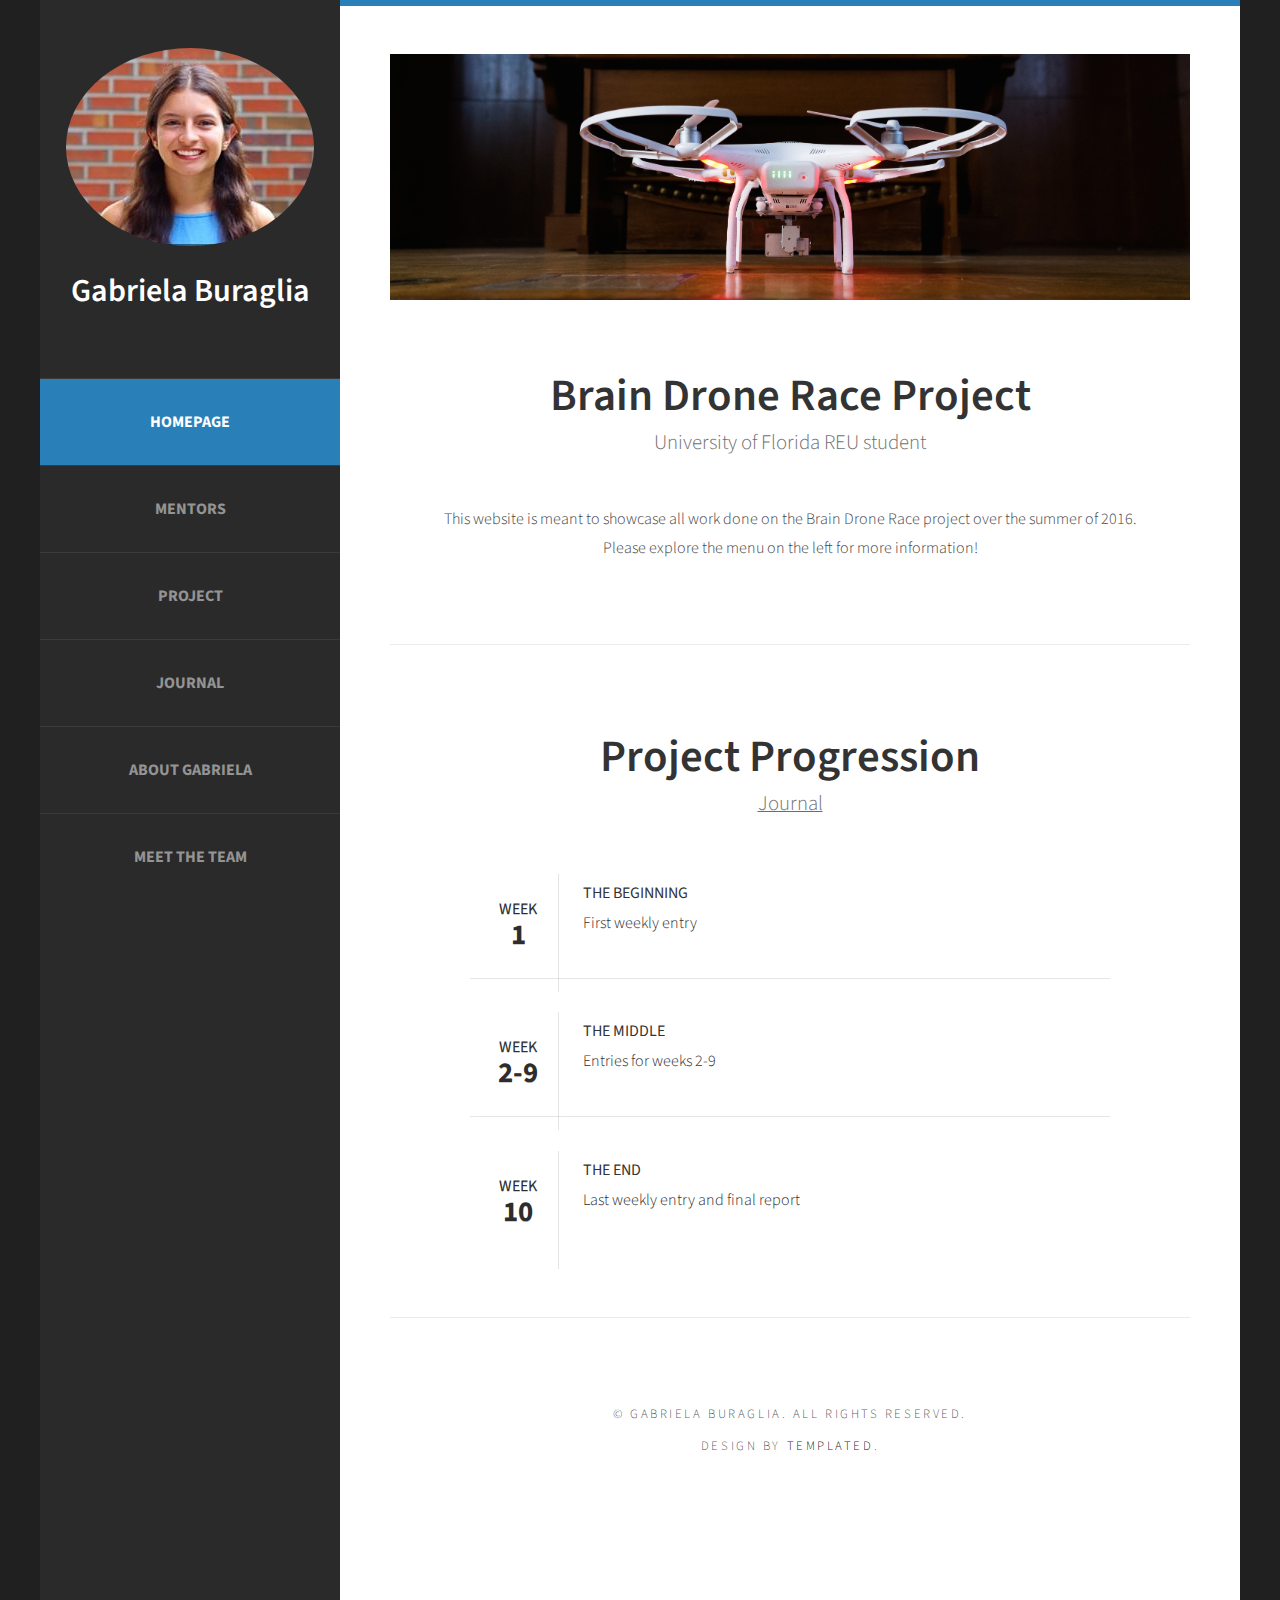
<file: index.html>
<!DOCTYPE html PUBLIC "-//W3C//DTD XHTML 1.0 Strict//EN" "http://www.w3.org/TR/xhtml1/DTD/xhtml1-strict.dtd">
<!--
Design by TEMPLATED
http://templated.co
Released for free under the Creative Commons Attribution License

Name       : Skeleton 
Description: A two-column, fixed-width design with dark color scheme.
Version    : 1.0
Released   : 20130902

-->
<html xmlns="http://www.w3.org/1999/xhtml">
<head>
<meta http-equiv="Content-Type" content="text/html; charset=utf-8" />
<title></title>
<meta name="keywords" content="" />
<meta name="description" content="" />
<link href="http://fonts.googleapis.com/css?family=Source+Sans+Pro:200,300,400,600,700,900" rel="stylesheet" />
<link href="default.css" rel="stylesheet" type="text/css" media="all" />
<link href="fonts.css" rel="stylesheet" type="text/css" media="all" />

<!--[if IE 6]><link href="default_ie6.css" rel="stylesheet" type="text/css" /><![endif]-->

</head>
<body>
<div id="page" class="container">
	<div id="header">
		<div id="logo">
			<img src="images/Capture.JPG" alt="" />
			<h1><a href="about%20gabriela.html">Gabriela Buraglia</a></h1>
		</div>
		<div id="menu">
			<ul>
				<li class="current_page_item"><a href="index.html" accesskey="1" title=""> Homepage</a></li>
				<li><a href="mentors.html" accesskey="2" title="">Mentors</a></li>
				<li><a href="research%20purpose.html" accesskey="3" title="">Project</a></li>
                <li><a href="blog.html" accesskey="" title="">Journal</a> </li>
				<li><a href="about%20gabriela.html" accesskey="4" title="">About Gabriela</a></li>
				<li><a href="meet%20the%20team.html" accesskey="5" title="">Meet the Team</a></li>
			</ul>
		</div>
	</div>
	<div id="main">
		<div id="banner">
			<img src="images/Droneground.jpg" alt="" class="image-full" />
		</div>
		<div id="welcome">
			<div class="title">
                <h2>Brain Drone Race Project</h2>
				<span class="byline">University of Florida REU student</span>
			</div>
			<p>This website is meant to showcase all work done on the Brain Drone Race project over the summer of 2016. <br> Please explore the menu on the left for more information! </p>
			<ul class="actions">
				<li><a href="#" class="button">Etiam posuere</a></li>
			</ul>
		</div>
		<div id="featured">
			<div class="title">
				<h2>Project Progression</h2>
                <a href="blog.html"> <span class="byline">Journal</span> </a>
			</div>
			<ul class="style1">
				<li class="first">
					<p class="date"><a href="blog.html#week1">Week<b>1</b></a></p>
					<h3>The Beginning</h3>
					<p><a href="blog.html#week1">First weekly entry</a></p>
				</li>
				<li>
					<p class="date"><a href="blog.html#week2">Week<b>2-9</b></a></p>
					<h3>The Middle</h3>
					<p><a href="blog.html#week2"> Entries for weeks 2-9</a></p>
				</li>
				<li>
					<p class="date"><a href="blog.html#week10">Week<b>10</b></a></p>
					<h3>The End</h3>
					<p><a href="blog.html#week10">Last weekly entry and final report</a></p>
				</li>
				
			</ul>
		</div>
		<div id="copyright">
			<span>&copy; Gabriela Buraglia. All rights reserved. </span>
			<span>Design by <a href="http://templated.co" rel="nofollow">TEMPLATED</a>.</span>
		</div>
	</div>
</div>
</body>
</html>
</file>
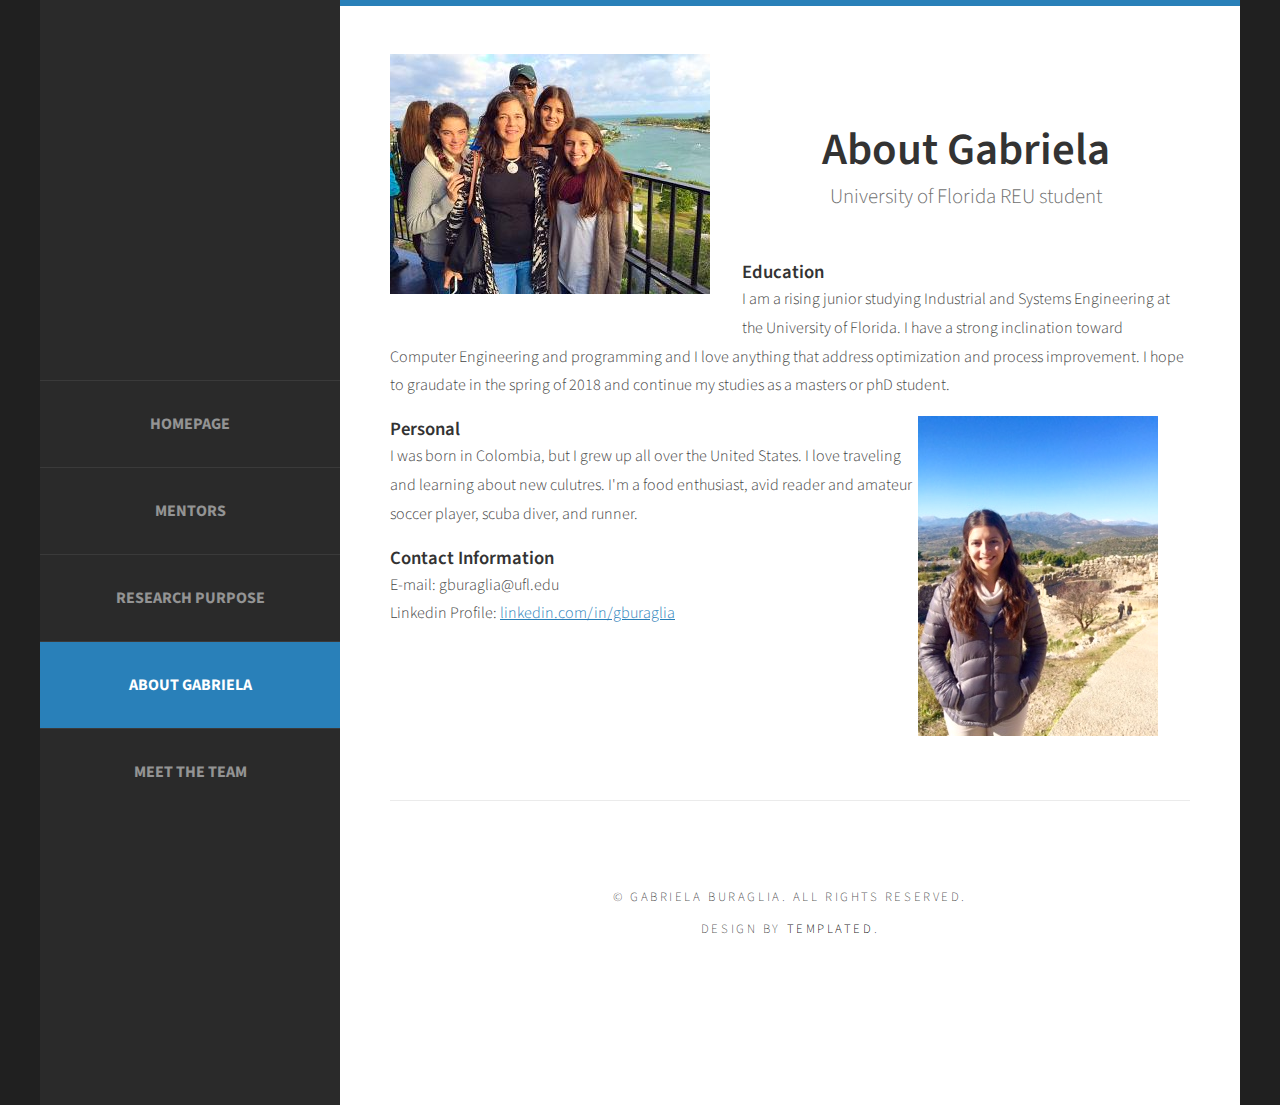
<file: about gabriela.html>
<!DOCTYPE html PUBLIC "-//W3C//DTD XHTML 1.0 Strict//EN" "http://www.w3.org/TR/xhtml1/DTD/xhtml1-strict.dtd">
<!--
Design by TEMPLATED
http://templated.co
Released for free under the Creative Commons Attribution License

Name       : Skeleton 
Description: A two-column, fixed-width design with dark color scheme.
Version    : 1.0
Released   : 20130902

-->
<html xmlns="http://www.w3.org/1999/xhtml">
<head>
<meta http-equiv="Content-Type" content="text/html; charset=utf-8" />
<title></title>
<meta name="keywords" content="" />
<meta name="description" content="" />
<link href="http://fonts.googleapis.com/css?family=Source+Sans+Pro:200,300,400,600,700,900" rel="stylesheet" />
<link href="default.css" rel="stylesheet" type="text/css" media="all" />
<link href="fonts.css" rel="stylesheet" type="text/css" media="all" />

<!--[if IE 6]><link href="default_ie6.css" rel="stylesheet" type="text/css" /><![endif]-->

</head>
<body>
<div id="page" class="container">
	<div id="header">
		<div id="logo">
			<img src="images/2a2a2a.png" alt="" />
			<h1><font color="#2a2a2a">Gabriela Buraglia</font></h1>
		</div>
		<div id="menu">
			<ul>
				<li><a href="index.html" accesskey="1" title=""> Homepage</a></li>
				<li><a href="mentors.html" accesskey="2" title="">Mentors</a></li>
				<li><a href="research%20purpose.html" accesskey="3" title="">Research Purpose</a></li>
				<li class="current_page_item"><a href="about%20gabriela.html" accesskey="4" title="">About Gabriela</a></li>
				<li><a href="meet%20the%20team.html" accesskey="5" title="">Meet the Team</a></li>
			</ul>
		</div>
	</div>
	<div id="main">
		<div id="banner">
			<img src="images/family.JPG" alt="" class="image-left" /> 
		</div>
		<div id="welcome">
			<div class="title">
                <h2>About Gabriela</h2>
				<span class="byline">University of Florida REU student</span>
			</div>
            <h3 align="left"> Education</h3>
			<p align="left">I am a rising junior studying Industrial and Systems Engineering at the University of Florida. I have a strong inclination toward Computer Engineering and programming and I love anything that address optimization and process improvement. I hope to graudate in the spring of 2018 and continue my studies as a masters or phD student. </p>
            <img src="images/mountain2.jpg" class="image-right" />
            <h3 align="left"> Personal</h3>
            <p align="left"> I was born in Colombia, but I grew up all over the United States. I love traveling and learning about new culutres. I'm a food enthusiast, avid reader and amateur soccer player, scuba diver, and runner.  </p>
            <h3 align="left"> Contact Information</h3>
            <p align="left"> E-mail: gburaglia@ufl.edu <br> Linkedin Profile: <a href="https://www.linkedin.com/in/gburaglia"> linkedin.com/in/gburaglia</a></p>
            <p> &nbsp;</p>
            <p> &nbsp;</p>
			<ul class="actions">
				<li><a href="#" class="button">Etiam posuere</a></li>
			</ul>
		</div>
		<div hidden="" id="featured">
			<div class="title">
			
			</div>
			<ul class="style1">
				
			</ul>
		</div>
		<div  id="copyright">
			<span>&copy; Gabriela Buraglia. All rights reserved. </span>
			<span>Design by <a href="http://templated.co" rel="nofollow">TEMPLATED</a>.</span>
		</div>
	</div>
</div>
</body>
</html>
</file>
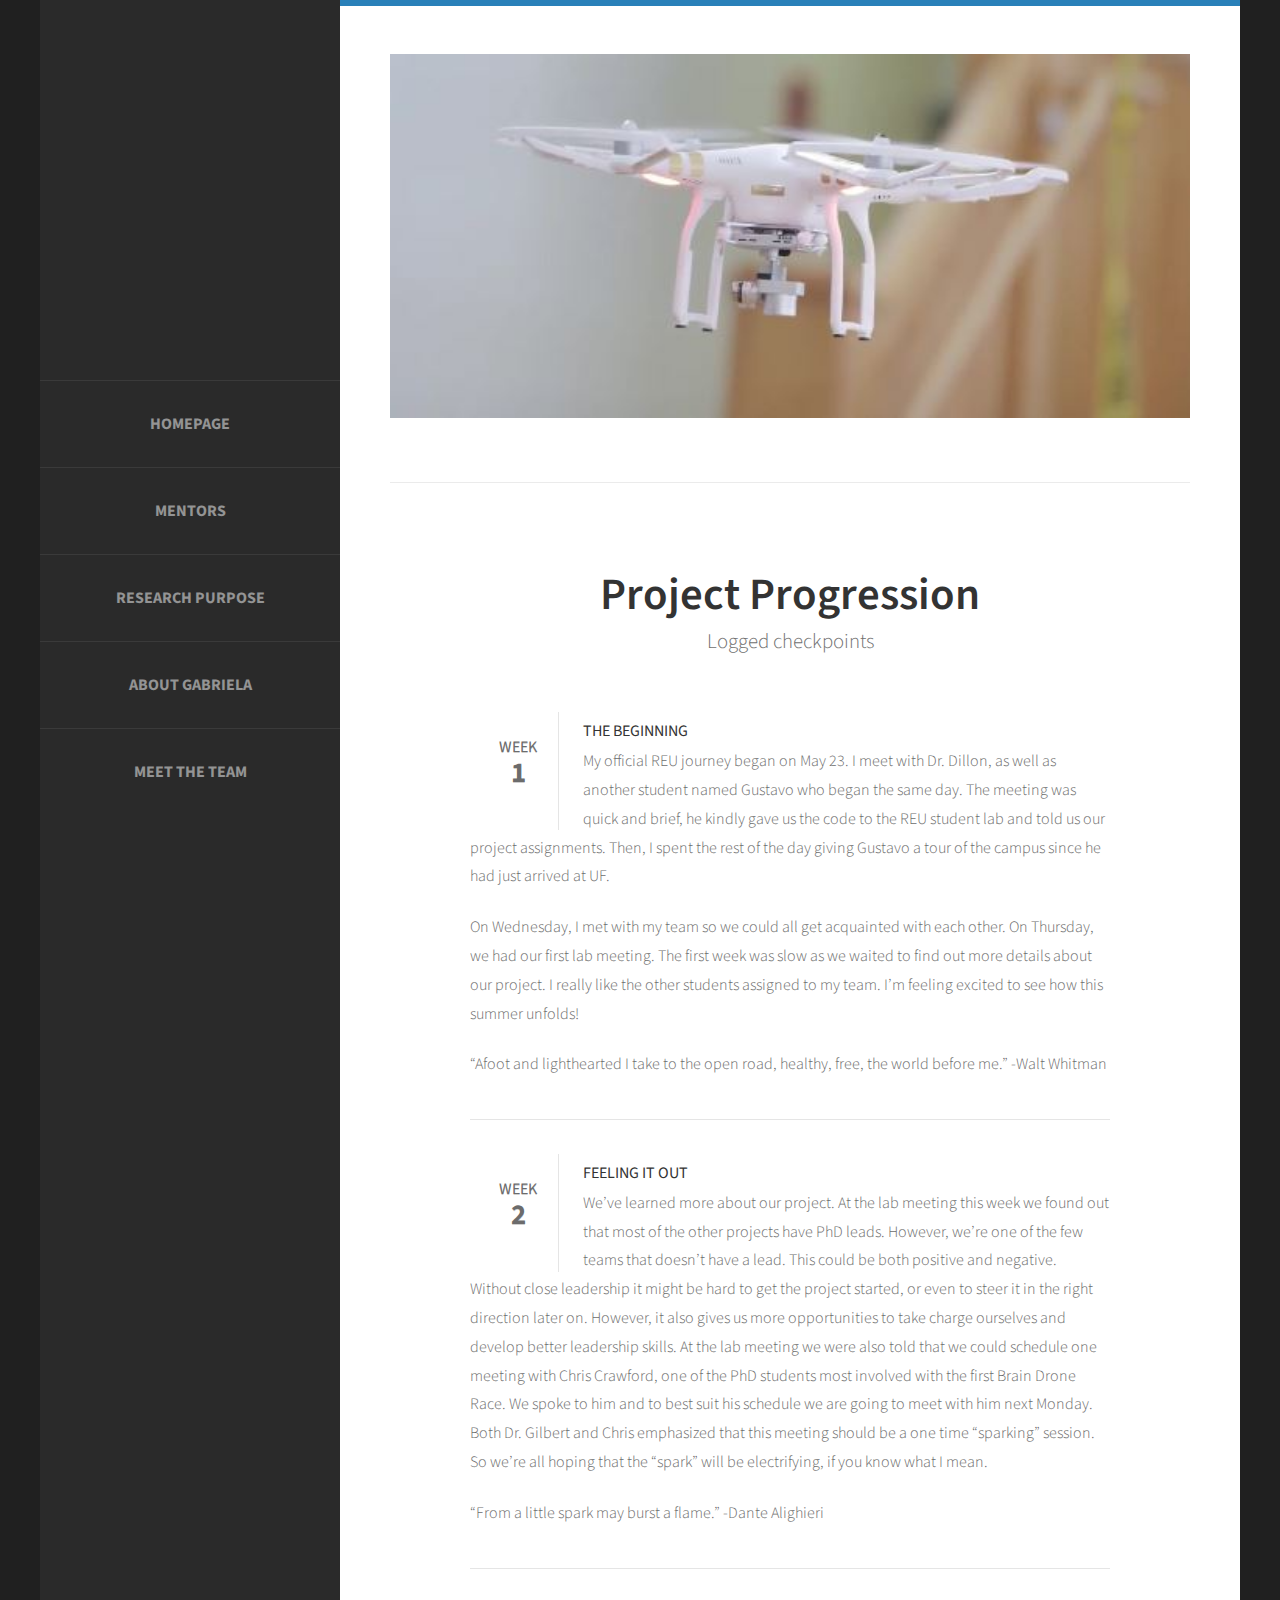
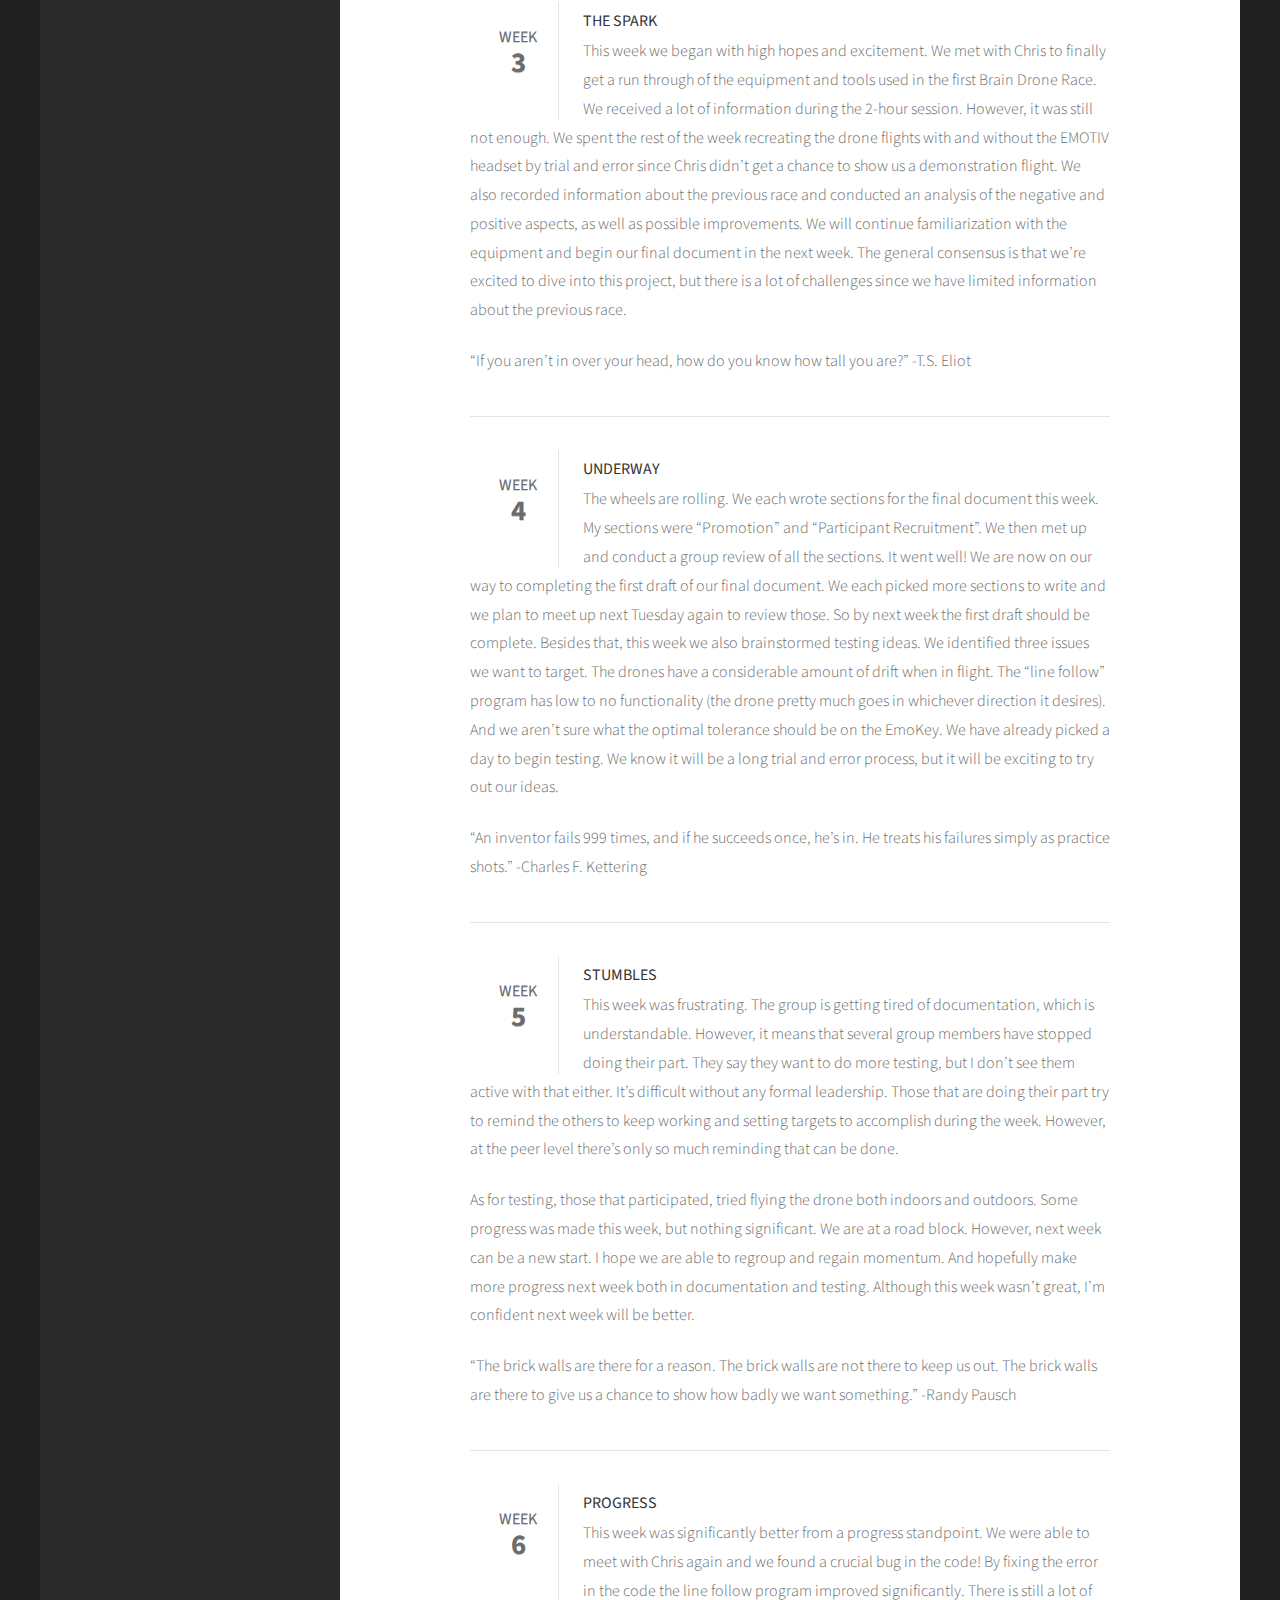
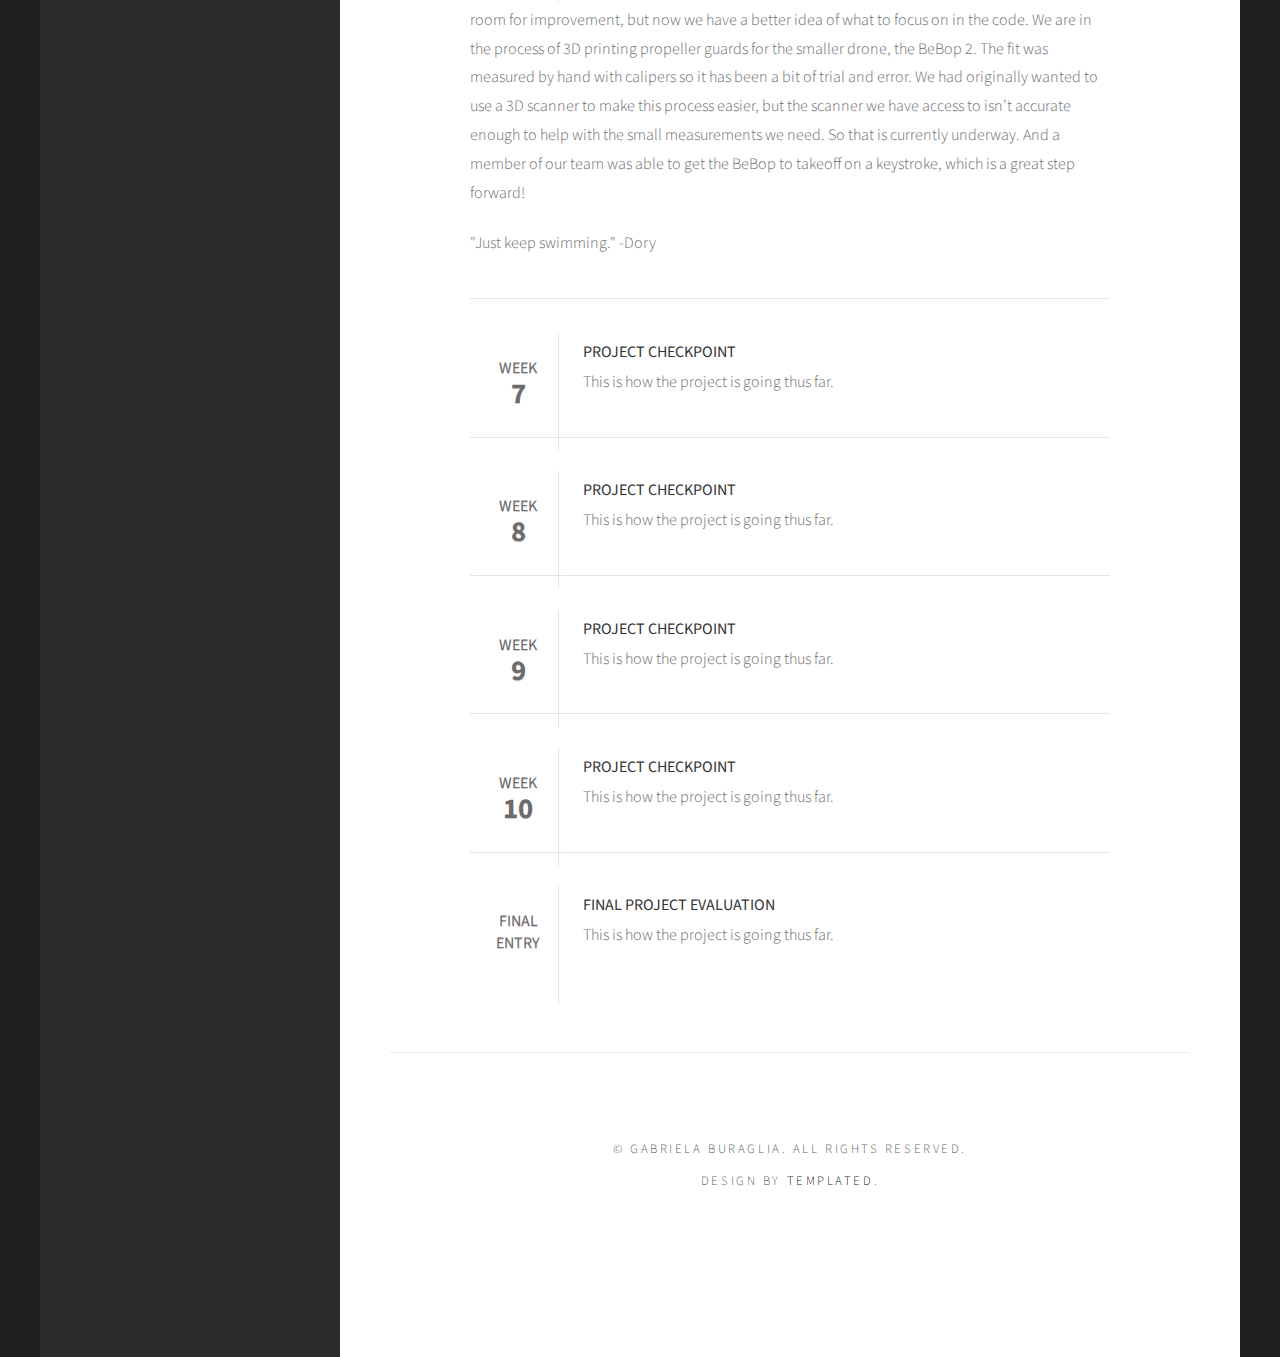
<file: blog.html>
<!DOCTYPE html PUBLIC "-//W3C//DTD XHTML 1.0 Strict//EN" "http://www.w3.org/TR/xhtml1/DTD/xhtml1-strict.dtd">
<!--
Design by TEMPLATED
http://templated.co
Released for free under the Creative Commons Attribution License

Name       : Skeleton 
Description: A two-column, fixed-width design with dark color scheme.
Version    : 1.0
Released   : 20130902

-->
<html xmlns="http://www.w3.org/1999/xhtml">
<head>
<meta http-equiv="Content-Type" content="text/html; charset=utf-8" />
<title></title>
<meta name="keywords" content="" />
<meta name="description" content="" />
<link href="http://fonts.googleapis.com/css?family=Source+Sans+Pro:200,300,400,600,700,900" rel="stylesheet" />
<link href="default.css" rel="stylesheet" type="text/css" media="all" />
<link href="fonts.css" rel="stylesheet" type="text/css" media="all" />

<!--[if IE 6]><link href="default_ie6.css" rel="stylesheet" type="text/css" /><![endif]-->

</head>
<body>
<div id="page" class="container">
	<div id="header">
		<div id="logo">
			<img src="images/2a2a2a.png" alt="" />
			<h1><font color="#2a2a2a">Gabriela Buraglia</font></h1>
		</div>
		<div id="menu">
			<ul>
				<li><a href="index.html" accesskey="1" title=""> Homepage</a></li>
				<li><a href="mentors.html" accesskey="2" title="">Mentors</a></li>
				<li><a href="research%20purpose.html" accesskey="3" title="">Research Purpose</a></li>
				<li><a href="about%20gabriela.html" accesskey="4" title="">About Gabriela</a></li>
				<li><a href="meet%20the%20team.html" accesskey="5" title="">Meet the Team</a></li>
			</ul>
		</div>
	</div>
	<div id="main">
		<div id="banner">
			<img src="images/Capture2.JPG" alt="" class="image-full" />
		</div>
		<div id="featured">
			<div class="title">
				<h2>Project Progression</h2>
				<span class="byline">Logged checkpoints</span>
			</div>
			<ul class="style1">
				<li class="first">
					<p class="date">Week<b>1</b></p>
					<h3 id= "week1"> The Beginning</h3>
					<p>My official REU journey began on May 23. I meet with Dr. Dillon, as well as another student named Gustavo who began the same day. The meeting was quick and brief, he kindly gave us the code to the REU student lab and told us our project assignments. Then, I spent the rest of the day giving Gustavo a tour of the campus since he had just arrived at UF.
 </p> <br>
 
<p> On Wednesday, I met with my team so we could all get acquainted with each other. On Thursday, we had our first lab meeting. The first week was slow as we waited to find out more details about our project. I really like the other students assigned to my team. I’m feeling excited to see how this summer unfolds!
</p> <br>
<p> 
“Afoot and lighthearted I take to the open road, healthy, free, the world before me.”
-Walt Whitman
</p>
				</li>
				<li>
					<p class="date">Week<b>2</b></p>
					<h3 id=week2>Feeling It Out</h3>
					<p>We’ve learned more about our project. At the lab meeting this week we found out that most of the other projects have PhD leads. However, we’re one of the few teams that doesn’t have a lead. This could be both positive and negative. Without close leadership it might be hard to get the project started, or even to steer it in the right direction later on. However, it also gives us more opportunities to take charge ourselves and develop better leadership skills. At the lab meeting we were also told that we could schedule one meeting with Chris Crawford, one of the PhD students most involved with the first Brain Drone Race. We spoke to him and to best suit his schedule we are going to meet with him next Monday. Both Dr. Gilbert and Chris emphasized that this meeting should be a one time “sparking” session. So we’re all hoping that the “spark” will be electrifying, if you know what I mean.</p> <br>
                   <p>     
                    “From a little spark may burst a flame.”
                    -Dante Alighieri
                    
</p>
				</li>
				<li>
					<p class="date">Week<b>3</b></p>
					<h3 id=week3>The spark</h3>
					<p>This week we began with high hopes and excitement. We met with Chris to finally get a run through of the equipment and tools used in the first Brain Drone Race. We received a lot of information during the 2-hour session. However, it was still not enough. We spent the rest of the week recreating the drone flights with and without the EMOTIV headset by trial and error since Chris didn’t get a chance to show us a demonstration flight. We also recorded information about the previous race and conducted an analysis of the negative and positive aspects, as well as possible improvements. We will continue familiarization with the equipment and begin our final document in the next week. The general consensus is that we’re excited to dive into this project, but there is a lot of challenges since we have limited information about the previous race.
</p> <br>
                    <p> “If you aren’t in over your head, how do you know how tall you are?”
                        -T.S. Eliot 
</p>
				<li>
					<p class="date">Week<b>4</b></p>
					<h3 id="week4">Underway</h3>
					<p>The wheels are rolling. We each wrote sections for the final document this week. My sections were “Promotion” and “Participant Recruitment”. We then met up and conduct a group review of all the sections. It went well! We are now on our way to completing the first draft of our final document. We each picked more sections to write and we plan to meet up next Tuesday again to review those. So by next week the first draft should be complete. Besides that, this week we also brainstormed testing ideas. We identified three issues we want to target. The drones have a considerable amount of drift when in flight. The “line follow” program has low to no functionality (the drone pretty much goes in whichever direction it desires). And we aren’t sure what the optimal tolerance should be on the EmoKey. We have already picked a day to begin testing. We know it will be a long trial and error process, but it will be exciting to try out our ideas.
 </p> <br>
                    <p> “An inventor fails 999 times, and if he succeeds once, he’s in. He treats his failures simply as practice shots.”
                    -Charles F. Kettering

</p>
				</li>
                <li>
					<p class="date">Week<b>5</b></p>
					<h3>Stumbles</h3>
					<p>This week was frustrating. The group is getting tired of documentation, which is understandable. However, it means that several group members have stopped doing their part. They say they want to do more testing, but I don’t see them active with that either. It’s difficult without any formal leadership. Those that are doing their part try to remind the others to keep working and setting targets to accomplish during the week. However, at the peer level there’s only so much reminding that can be done. 
</p><br>
                    <p>As for testing, those that participated, tried flying the drone both indoors and outdoors. Some progress was made this week, but nothing significant. We are at a road block. However, next week can be a new start. I hope we are able to regroup and regain momentum. And hopefully make more progress next week both in documentation and testing. Although this week wasn’t great, I’m confident next week will be better.
</p> <br> 
                    <p>“The brick walls are there for a reason. The brick walls are not there to keep us out. The brick walls are there to give us a chance to show how badly we want something.” -Randy Pausch
                    </p>
                    
				</li>
                <li>
					<p class="date">Week<b>6</b></p>
					<h3>Progress</h3>
					<p>This week was significantly better from a progress standpoint. We were able to meet with Chris again and we found a crucial bug in the code! By fixing the error in the code the line follow program improved significantly. There is still a lot of room for improvement, but now we have a better idea of what to focus on in the code. We are in the process of 3D printing propeller guards for the smaller drone, the BeBop 2. The fit was measured by hand with calipers so it has been a bit of trial and error. We had originally wanted to use a 3D scanner to make this process easier, but the scanner we have access to isn’t accurate enough to help with the small measurements we need. So that is currently underway. And a member of our team was able to get the BeBop to takeoff on a keystroke, which is a great step forward!
</p> <br>
                    <p> "Just keep swimming." -Dory </p>
				</li>
                <li>
					<p class="date">Week<b>7</b></p>
					<h3>Project checkpoint </h3>
					<p>This is how the project is going thus far.</p>
				</li>
                <li>
					<p class="date">Week<b>8</b></p>
					<h3>Project checkpoint </h3>
					<p>This is how the project is going thus far.</p>
				</li>
                <li>
					<p class="date">Week<b>9</b></p>
					<h3>Project checkpoint </h3>
					<p>This is how the project is going thus far.</p>
				</li>
                <li>
                    <p class="date">Week<b>10</b></p>
					<h3 id="week10">Project checkpoint </h3>
					<p>This is how the project is going thus far.</p>
				</li>
                <li>
                    <p class="date">Final Entry<b></b></p>
					<h3>Final Project Evaluation </h3>
					<p>This is how the project is going thus far.</p>
				</li>
			</ul>
		</div>
		<div id="copyright">
			<span>&copy; Gabriela Buraglia. All rights reserved. </span>
			<span>Design by <a href="http://templated.co" rel="nofollow">TEMPLATED</a>.</span>
		</div>
	</div>
</div>
</body>
</html>
</file>
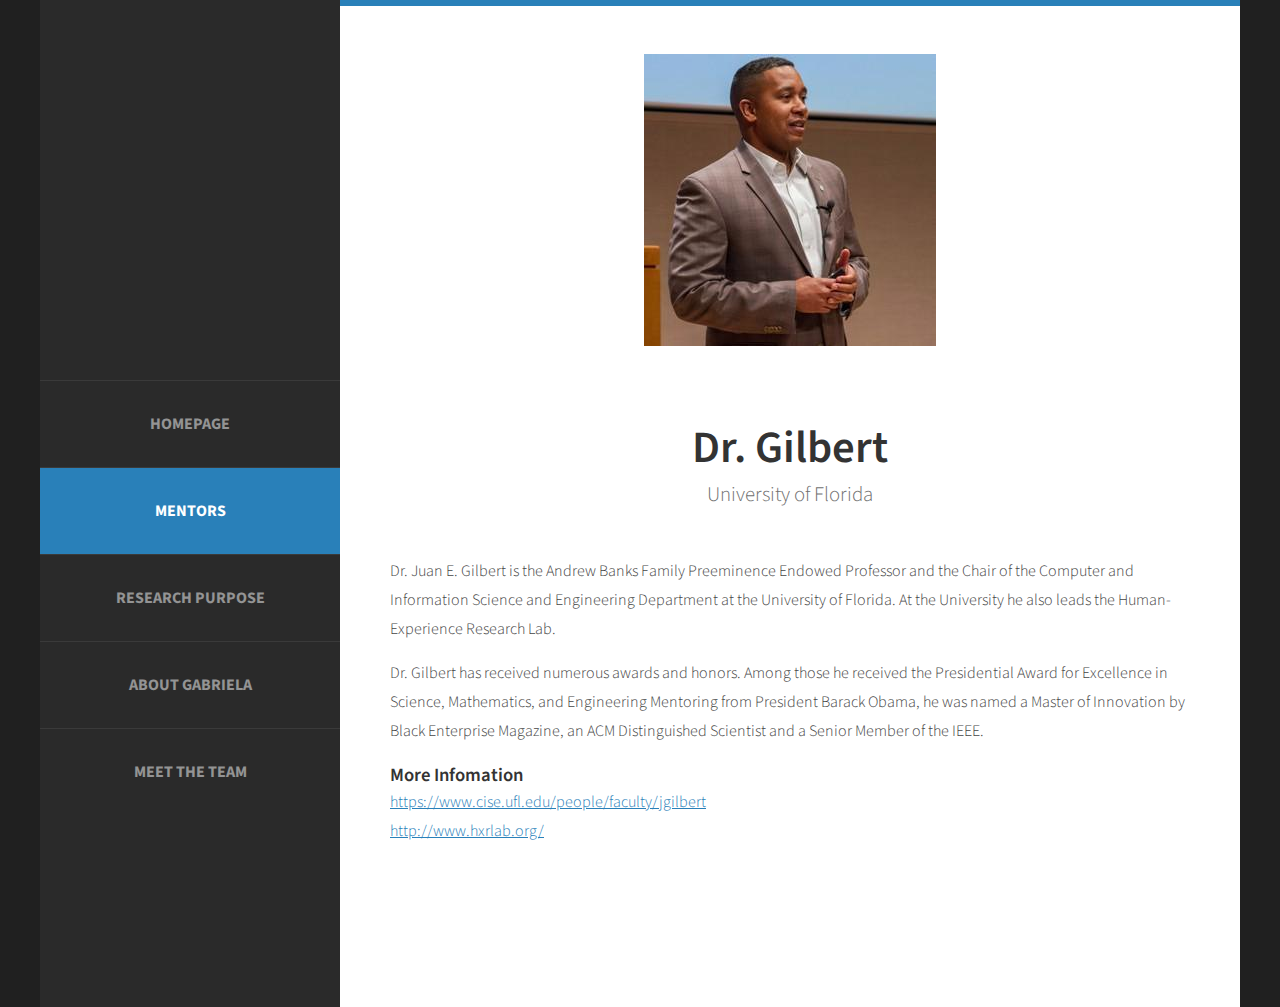
<file: mentors.html>
<!DOCTYPE html PUBLIC "-//W3C//DTD XHTML 1.0 Strict//EN" "http://www.w3.org/TR/xhtml1/DTD/xhtml1-strict.dtd">
<!--
Design by TEMPLATED
http://templated.co
Released for free under the Creative Commons Attribution License

Name       : Skeleton 
Description: A two-column, fixed-width design with dark color scheme.
Version    : 1.0
Released   : 20130902

-->
<html xmlns="http://www.w3.org/1999/xhtml">
<head>
<meta http-equiv="Content-Type" content="text/html; charset=utf-8" />
<title></title>
<meta name="keywords" content="" />
<meta name="description" content="" />
<link href="http://fonts.googleapis.com/css?family=Source+Sans+Pro:200,300,400,600,700,900" rel="stylesheet" />
<link href="default.css" rel="stylesheet" type="text/css" media="all" />
<link href="fonts.css" rel="stylesheet" type="text/css" media="all" />

<!--[if IE 6]><link href="default_ie6.css" rel="stylesheet" type="text/css" /><![endif]-->

</head>
<body>
<div id="page" class="container">
	<div id="header">
		<div id="logo">
			<img src="images/2a2a2a.png" alt="" />
			<h1><font color="#2a2a2a">Gabriela Buraglia</font></h1>
		</div>
		<div id="menu">
			<ul>
				<li><a href="index.html" accesskey="1" title=""> Homepage</a></li>
				<li class="current_page_item"><a href="mentors.html" accesskey="2" title="">Mentors</a></li>
				<li><a href="research%20purpose.html" accesskey="3" title="">Research Purpose</a></li>
				<li><a href="about%20gabriela.html" accesskey="4" title="">About Gabriela</a></li>
				<li><a href="meet%20the%20team.html" accesskey="5" title="">Meet the Team</a></li>
			</ul>
		</div>
	</div>
	<div id="main">
		<div id="banner">
			<img src="images/DrG.jpg" alt="" class="" />
		</div>
		<div id="welcome">
			<div class="title">
                <h2>Dr. Gilbert</h2>
				<span class="byline">University of Florida</span>
			</div>
			<p align=left>Dr. Juan E. Gilbert is the Andrew Banks Family Preeminence Endowed Professor and the Chair of the Computer and Information Science and Engineering Department at the University of Florida. At the University he also leads the Human-Experience Research Lab. </p>
            <p align=left> Dr. Gilbert has received numerous awards and honors. Among those he received the Presidential Award for Excellence in Science, Mathematics, and Engineering Mentoring from President Barack Obama, he was named a Master of Innovation by Black Enterprise Magazine, an ACM Distinguished Scientist and a Senior Member of the IEEE. </p>
			<ul class="actions">
            <h3 align=left> More Infomation</h3>    
                <p align=left><a href=https://www.cise.ufl.edu/people/faculty/jgilbert title="">  https://www.cise.ufl.edu/people/faculty/jgilbert  </a> <br> <a href= http://www.hxrlab.org/ title=""> http://www.hxrlab.org/ </a> </p>
            
				<li><a href="#" class="button">Etiam posuere</a></li>
			</ul>
		</div>
		</div>
	</div>
</body>
</html>
</file>
<file: default.css>
html, body
	{
		height: 100%;
	}
	
	body
	{
		margin: 0px;
		padding: 0px;
		background: #202020;
		font-family: 'Source Sans Pro', sans-serif;
		font-size: 12pt;
		font-weight: 300;
		color: #444444;
	}
	
	
	h1, h2, h3
	{
		margin: 0;
		padding: 0;
		font-weight: 600;
		color: #333333;
	}
	
	p, ol, ul
	{
		margin-top: 0;
	}
	
	ol, ul
	{
		padding: 0;
		list-style: none;
	}
	
	p
	{
		line-height: 180%;
	}
	
	strong
	{
	}
	
	a
	{
		color: #2980b9;
	}
	
	a:hover
	{
		text-decoration: none;
	}
	
	.container
	{
		overflow: hidden;
		margin: 0em auto;
		width: 1200px;
	}
	
/*********************************************************************************/
/* Image Style                                                                   */
/*********************************************************************************/

	.image
	{
		display: inline-block;
	}
	
	.image img
	{
		display: block;
		width: 100%;
	}
	
	.image-full
	{
		display: block;
		width: 100%;
		margin: 0 0 2em 0;
	}
	
	.image-left
	{
		float: left;
		margin: 0 2em 2em 0;
	}
	
   	.image-right
	{
		float: right;
		margin: 0 2em 2em 0;
	}
	.image-centered
	{
		display: block;
		margin: 0 0 2em 0;
	}
	
	.image-centered img
	{
		margin: 0 auto;
		width: auto;
	}

/*********************************************************************************/
/* List Styles                                                                   */
/*********************************************************************************/

	ul.style1
	{
		margin: 0 auto;
		padding: 0;
		width: 80%;
		overflow: hidden;
		list-style: none;
		text-align: left;
		color: #6c6c6c
	}
	
	ul.style1 li
	{
		padding: 1.6em 0em 0em 0em;
		margin: 0 0 2.5em 0;
		border-top: 1px solid rgba(0,0,0,.1); 
	}
	
	ul.style1 li:first-child
	{
		border-top: none;
	}
	
	ul.style1 p
	{
		margin: 0;
	}
	
	ul.style1 a
	{
		display: block;
		text-decoration: none;
		color: #2D2D2D;
	}
	
	ul.style1 a:hover
	{
		text-decoration: underline;
	}
	
	ul.style1 h3
	{
		padding: 1em 0em 5px 0em;
		text-transform: uppercase;
		font-size: 1em;
		font-weight: 400;
	}
	
	ul.style1 .first
	{
		padding-top: 0;
		background: none;
	}
	
	ul.style1 .date
	{
		float: left;
		position: relative;
		width: 80px;
		height: 70px;
		margin: 0.5em 1.5em 0em 0.5em;
		padding: 1.5em 0em 1.5em 0em;
		box-shadow: 0px 0px 0px 5px rgba(255,255,255,0.1);
		line-height: normal;
		text-align: center;
		text-transform: uppercase;
		text-shadow: 0px 1px 0px rgba(0,0,0,.2);
		font-size: 1em;
		font-weight: 400;
		border-right: 1px solid rgba(0,0,0,.1); 
	}
	
	ul.style1 .date:after
	{
		content: '';
		display: block;
		position: absolute;
		left: 0;
		top: 0;
		width: 100%;
		height: 100%;
		border-radius: 6px;
	}
	
	ul.style1 .date b
	{
		margin: 0;
		padding: 0;
		display: block;
		margin-top: -5px;
		font-size: 1.8em;
		font-weight: 700;
	}
	
	ul.style1 .date a
	{
	}
	
	ul.style1 .date a:hover
	{
		text-decoration: none;
	}


/*********************************************************************************/
/* Social Icon Styles                                                            */
/*********************************************************************************/

	ul.contact
	{
		margin: 0;
		padding: 2em 0em 0em 0em;
		list-style: none;
	}
	
	ul.contact li
	{
		display: inline-block;
		padding: 0em 0.30em;
		font-size: 1em;
	}
	
	ul.contact li span
	{
		display: none;
		margin: 0;
		padding: 0;
	}
	
	ul.contact li a
	{
		color: #FFF;
	}
	
	ul.contact li a:before
	{
		display: inline-block;
		background: #3f3f3f;
		width: 40px;
		height: 40px;
		line-height: 40px;
		border-radius: 20px;
		text-align: center;
		color: #FFFFFF;
	}
	
	ul.contact li a.icon-twitter:before { background: #2DAAE4; }
	ul.contact li a.icon-facebook:before { background: #39599F; }
	ul.contact li a.icon-dribbble:before { background: #C4376B;	}
	ul.contact li a.icon-tumblr:before { background: #31516A; }
	ul.contact li a.icon-rss:before { background: #F2600B; }

/*********************************************************************************/
/* Button Style                                                                  */
/*********************************************************************************/

	.button
	{
		display: inline-block;
		padding: 1em 3em 1em 2em;
		letter-spacing: 0.20em;
		text-decoration: none;
		text-transform: uppercase;
		font-weight: 400;
		font-size: 0.90em;
		color: #FFF;
	}
	
	.button:before
	{
		display: inline-block;
		background: #FFC31F;
		margin-right: 1em;
		width: 40px;
		height: 40px;
		line-height: 40px;
		border-radius: 20px;
		text-align: center;
		color: #272925;
	}
		
/*********************************************************************************/
/* 4-column                                                                      */
/*********************************************************************************/

	.box1,
	.box2,
	.box3,
	.box4
	{
		width: 235px;
	}
	
	.box1,
	.box2,
	.box3,
	{
		float: left;
		margin-right: 20px;
	}
	
	.box4
	{
		float: right;
	}
	
/*********************************************************************************/
/* 3-column                                                                      */
/*********************************************************************************/

	.boxA,
	.boxB,
	.boxC
	{
		width: 320px;
	}

	.boxA,
	.boxB,
	{
		float: left;
		margin-right: 20px;
	}
	
	.boxC
	{
		float: right;
	}

/*********************************************************************************/
/* 2-column                                                                      */
/*********************************************************************************/

	.tbox1,
	.tbox2
	{
		width: 575px;
	}
	
	.tbox1
	{
		float: left;
	}

	.tbox2
	{
		float: right;
	}

/*********************************************************************************/
/* Heading Titles                                                                */
/*********************************************************************************/

	.title
	{
		margin-bottom: 3em;
	}
	
	.title h2
	{
		text-transform: full-width;
		font-size: 2.8em;
	}
	
	.title .byline
	{
		font-size: 1.3em;
		color: #6F6F6F;
	}
		
/*********************************************************************************/
/* Header                                                                        */
/*********************************************************************************/

	#header
	{
		position: relative;
		float: left;
		width: 300px;
		padding: 3em 0em;
	}

/*********************************************************************************/
/* Logo                                                                          */
/*********************************************************************************/

	#logo
	{
		text-align: center;
		margin-bottom: 4em;
	}
	
	#logo h1
	{
		display: block;
	}
	
	#logo a
	{
		text-decoration: none;
		color: #FFF;
	}
	
	#logo span
	{
		padding-right: 0.5em;
		text-transform: uppercase;
		font-size: 0.90em;
		color: rgba(255,255,255,0.3);
	}

	#logo span a
	{
		color: rgba(255,255,255,0.5);
	}
	
	#logo img
	{
		display: inline-block;
		margin-bottom: 1em;
		border-radius: 50%;
	}

/*********************************************************************************/
/* Menu                                                                          */
/*********************************************************************************/

	#menu
	{
	}
	
	#menu ul
	{
	}
	
	#menu li
	{
		border-top: 1px solid rgba(255,255,255,0.08);
	}
	
	#menu li a, #menu li span
	{
		display: block;
		padding: 2em 1.5em;
		text-align: center;
		text-decoration:  none;
		text-transform: uppercase;
		font-weight: 700;
		color: rgba(255,255,255,0.5);
	}
	
	#menu li:hover a, #menu li.active a, #menu li.active span
	{
	}
	
	#menu .current_page_item a
	{
		background: #2980b9;
		color: rgba(255,255,255,1);
	}
	
	#menu .icon
	{
	}

/*********************************************************************************/
/* Banner                                                                        */
/*********************************************************************************/

	#banner
	{
		margin-bottom: 4em;
	}

/*********************************************************************************/
/* Page                                                                          */
/*********************************************************************************/

	#page
	{
		background: #2a2a2a;
	}

/*********************************************************************************/
/* Main                                                                          */
/*********************************************************************************/

	#main
	{
		overflow: hidden;
		float: right;
		width: 800px;
		padding: 3em 50px 5em 50px;
		background: #FFF;
		border-top: 6px solid #2980b9;
		text-align: center;
	}

/*********************************************************************************/
/* Featured                                                                      */
/*********************************************************************************/

	#featured
	{
		overflow: hidden;
		margin-bottom: 3em;
		padding-top: 5em;
		border-top: 1px solid rgba(0,0,0,0.08);
	}

/*********************************************************************************/
/* Sidebar                                                                       */
/*********************************************************************************/

	#sidebar
	{
	}

/*********************************************************************************/
/* Footer                                                                        */
/*********************************************************************************/

	#footer
	{
	}

/*********************************************************************************/
/* Copyright                                                                     */
/*********************************************************************************/

	#copyright
	{
		overflow: hidden;
		padding: 5em 0em;
		border-top: 1px solid rgba(0,0,0,0.08);
	}
	
	#copyright span
	{
		display: block;
		letter-spacing: 0.20em;
		line-height: 2.5em;
		text-align: center;
		text-transform: uppercase;
		font-size: 0.80em;
		color: rgba(0,0,0,0.7);
	}
	
	#copyright a
	{
		text-decoration: none;
		color: rgba(0,0,0,0.9);
	}

	.fa
	{
		display: block;
		color: #000;
		background: red;
	}
</file>
<file: fonts.css>
@charset 'UTF-8';

@font-face{font-family:'FontAwesome';src:url('font/fontawesome-webfont.eot?v=4.0.1');src:url('font/fontawesome-webfont.eot?#iefix&v=4.0.1') format('embedded-opentype'),url('font/fontawesome-webfont.woff?v=4.0.1') format('woff'),url('font/fontawesome-webfont.ttf?v=4.0.1') format('truetype'),url('font/fontawesome-webfont.svg?v=4.0.1#fontawesomeregular') format('svg');font-weight:normal;font-style:normal}

/*********************************************************************************/
/* Icons                                                                         */
/* Powered by Font Awesome by Dave Gandy | http://fontawesome.io                 */
/* Licensed under the SIL OFL 1.1 (font), MIT (CSS)                              */
/*********************************************************************************/

	.fa
	{
		text-decoration: none;
	}

		.fa:before
		{
			display:inline-block;
			font-family: FontAwesome;
			font-size: 1.25em;
			text-decoration: none;
			font-style: normal;
			font-weight: normal;
			line-height: 1;
			-webkit-font-smoothing:antialiased;
			-moz-osx-font-smoothing:grayscale;
		}

		.fa-lg{font-size:1.3333333333333333em;line-height:.75em;vertical-align:-15%}
		.fa-2x{font-size:2em}
		.fa-3x{font-size:3em}
		.fa-4x{font-size:4em}
		.fa-5x{font-size:5em}
		.fa-fw{width:1.2857142857142858em;text-align:center}
		.fa-ul{padding-left:0;margin-left:2.142857142857143em;list-style-type:none}.fa-ul>li{position:relative}
		.fa-li{position:absolute;left:-2.142857142857143em;width:2.142857142857143em;top:.14285714285714285em;text-align:center}.fa-li.fa-lg{left:-1.8571428571428572em}
		.fa-border{padding:.2em .25em .15em;border:solid .08em #eee;border-radius:.1em}
		.pull-right{float:right}
		.pull-left{float:left}
		.fa.pull-left{margin-right:.3em}
		.fa.pull-right{margin-left:.3em}
		.fa-spin{-webkit-animation:spin 2s infinite linear;-moz-animation:spin 2s infinite linear;-o-animation:spin 2s infinite linear;animation:spin 2s infinite linear}
		@-moz-keyframes spin{0%{-moz-transform:rotate(0deg)} 100%{-moz-transform:rotate(359deg)}}@-webkit-keyframes spin{0%{-webkit-transform:rotate(0deg)} 100%{-webkit-transform:rotate(359deg)}}@-o-keyframes spin{0%{-o-transform:rotate(0deg)} 100%{-o-transform:rotate(359deg)}}@-ms-keyframes spin{0%{-ms-transform:rotate(0deg)} 100%{-ms-transform:rotate(359deg)}}@keyframes spin{0%{transform:rotate(0deg)} 100%{transform:rotate(359deg)}}.fa-rotate-90{filter:progid:DXImageTransform.Microsoft.BasicImage(rotation=1);-webkit-transform:rotate(90deg);-moz-transform:rotate(90deg);-ms-transform:rotate(90deg);-o-transform:rotate(90deg);transform:rotate(90deg)}
		.fa-rotate-180{filter:progid:DXImageTransform.Microsoft.BasicImage(rotation=2);-webkit-transform:rotate(180deg);-moz-transform:rotate(180deg);-ms-transform:rotate(180deg);-o-transform:rotate(180deg);transform:rotate(180deg)}
		.fa-rotate-270{filter:progid:DXImageTransform.Microsoft.BasicImage(rotation=3);-webkit-transform:rotate(270deg);-moz-transform:rotate(270deg);-ms-transform:rotate(270deg);-o-transform:rotate(270deg);transform:rotate(270deg)}
		.fa-flip-horizontal{filter:progid:DXImageTransform.Microsoft.BasicImage(rotation=0, mirror=1);-webkit-transform:scale(-1, 1);-moz-transform:scale(-1, 1);-ms-transform:scale(-1, 1);-o-transform:scale(-1, 1);transform:scale(-1, 1)}
		.fa-flip-vertical{filter:progid:DXImageTransform.Microsoft.BasicImage(rotation=2, mirror=1);-webkit-transform:scale(1, -1);-moz-transform:scale(1, -1);-ms-transform:scale(1, -1);-o-transform:scale(1, -1);transform:scale(1, -1)}
		.fa-stack{position:relative;display:inline-block;width:2em;height:2em;line-height:2em;vertical-align:middle}
		.fa-stack-1x,.fa-stack-2x{position:absolute;left:0;width:100%;text-align:center}
		.fa-stack-1x{line-height:inherit}
		.fa-stack-2x{font-size:2em}
		.fa-inverse{color:#fff}
		.fa-glass:before{content:"\f000"}
		.fa-music:before{content:"\f001"}
		.fa-search:before{content:"\f002"}
		.fa-envelope-o:before{content:"\f003"}
		.fa-heart:before{content:"\f004"}
		.fa-star:before{content:"\f005"}
		.fa-star-o:before{content:"\f006"}
		.fa-user:before{content:"\f007"}
		.fa-film:before{content:"\f008"}
		.fa-th-large:before{content:"\f009"}
		.fa-th:before{content:"\f00a"}
		.fa-th-list:before{content:"\f00b"}
		.fa-check:before{content:"\f00c"}
		.fa-times:before{content:"\f00d"}
		.fa-search-plus:before{content:"\f00e"}
		.fa-search-minus:before{content:"\f010"}
		.fa-power-off:before{content:"\f011"}
		.fa-signal:before{content:"\f012"}
		.fa-gear:before,.fa-cog:before{content:"\f013"}
		.fa-trash-o:before{content:"\f014"}
		.fa-home:before{content:"\f015"}
		.fa-file-o:before{content:"\f016"}
		.fa-clock-o:before{content:"\f017"}
		.fa-road:before{content:"\f018"}
		.fa-download:before{content:"\f019"}
		.fa-arrow-circle-o-down:before{content:"\f01a"}
		.fa-arrow-circle-o-up:before{content:"\f01b"}
		.fa-inbox:before{content:"\f01c"}
		.fa-play-circle-o:before{content:"\f01d"}
		.fa-rotate-right:before,.fa-repeat:before{content:"\f01e"}
		.fa-refresh:before{content:"\f021"}
		.fa-list-alt:before{content:"\f022"}
		.fa-lock:before{content:"\f023"}
		.fa-flag:before{content:"\f024"}
		.fa-headphones:before{content:"\f025"}
		.fa-volume-off:before{content:"\f026"}
		.fa-volume-down:before{content:"\f027"}
		.fa-volume-up:before{content:"\f028"}
		.fa-qrcode:before{content:"\f029"}
		.fa-barcode:before{content:"\f02a"}
		.fa-tag:before{content:"\f02b"}
		.fa-tags:before{content:"\f02c"}
		.fa-book:before{content:"\f02d"}
		.fa-bookmark:before{content:"\f02e"}
		.fa-print:before{content:"\f02f"}
		.fa-camera:before{content:"\f030"}
		.fa-font:before{content:"\f031"}
		.fa-bold:before{content:"\f032"}
		.fa-italic:before{content:"\f033"}
		.fa-text-height:before{content:"\f034"}
		.fa-text-width:before{content:"\f035"}
		.fa-align-left:before{content:"\f036"}
		.fa-align-center:before{content:"\f037"}
		.fa-align-right:before{content:"\f038"}
		.fa-align-justify:before{content:"\f039"}
		.fa-list:before{content:"\f03a"}
		.fa-dedent:before,.fa-outdent:before{content:"\f03b"}
		.fa-indent:before{content:"\f03c"}
		.fa-video-camera:before{content:"\f03d"}
		.fa-picture-o:before{content:"\f03e"}
		.fa-pencil:before{content:"\f040"}
		.fa-map-marker:before{content:"\f041"}
		.fa-adjust:before{content:"\f042"}
		.fa-tint:before{content:"\f043"}
		.fa-edit:before,.fa-pencil-square-o:before{content:"\f044"}
		.fa-share-square-o:before{content:"\f045"}
		.fa-check-square-o:before{content:"\f046"}
		.fa-move:before{content:"\f047"}
		.fa-step-backward:before{content:"\f048"}
		.fa-fast-backward:before{content:"\f049"}
		.fa-backward:before{content:"\f04a"}
		.fa-play:before{content:"\f04b"}
		.fa-pause:before{content:"\f04c"}
		.fa-stop:before{content:"\f04d"}
		.fa-forward:before{content:"\f04e"}
		.fa-fast-forward:before{content:"\f050"}
		.fa-step-forward:before{content:"\f051"}
		.fa-eject:before{content:"\f052"}
		.fa-chevron-left:before{content:"\f053"}
		.fa-chevron-right:before{content:"\f054"}
		.fa-plus-circle:before{content:"\f055"}
		.fa-minus-circle:before{content:"\f056"}
		.fa-times-circle:before{content:"\f057"}
		.fa-check-circle:before{content:"\f058"}
		.fa-question-circle:before{content:"\f059"}
		.fa-info-circle:before{content:"\f05a"}
		.fa-crosshairs:before{content:"\f05b"}
		.fa-times-circle-o:before{content:"\f05c"}
		.fa-check-circle-o:before{content:"\f05d"}
		.fa-ban:before{content:"\f05e"}
		.fa-arrow-left:before{content:"\f060"}
		.fa-arrow-right:before{content:"\f061"}
		.fa-arrow-up:before{content:"\f062"}
		.fa-arrow-down:before{content:"\f063"}
		.fa-mail-forward:before,.fa-share:before{content:"\f064"}
		.fa-resize-full:before{content:"\f065"}
		.fa-resize-small:before{content:"\f066"}
		.fa-plus:before{content:"\f067"}
		.fa-minus:before{content:"\f068"}
		.fa-asterisk:before{content:"\f069"}
		.fa-exclamation-circle:before{content:"\f06a"}
		.fa-gift:before{content:"\f06b"}
		.fa-leaf:before{content:"\f06c"}
		.fa-fire:before{content:"\f06d"}
		.fa-eye:before{content:"\f06e"}
		.fa-eye-slash:before{content:"\f070"}
		.fa-warning:before,.fa-exclamation-triangle:before{content:"\f071"}
		.fa-plane:before{content:"\f072"}
		.fa-calendar:before{content:"\f073"}
		.fa-random:before{content:"\f074"}
		.fa-comment:before{content:"\f075"}
		.fa-magnet:before{content:"\f076"}
		.fa-chevron-up:before{content:"\f077"}
		.fa-chevron-down:before{content:"\f078"}
		.fa-retweet:before{content:"\f079"}
		.fa-shopping-cart:before{content:"\f07a"}
		.fa-folder:before{content:"\f07b"}
		.fa-folder-open:before{content:"\f07c"}
		.fa-resize-vertical:before{content:"\f07d"}
		.fa-resize-horizontal:before{content:"\f07e"}
		.fa-bar-chart-o:before{content:"\f080"}
		.fa-twitter-square:before{content:"\f081"}
		.fa-facebook-square:before{content:"\f082"}
		.fa-camera-retro:before{content:"\f083"}
		.fa-key:before{content:"\f084"}
		.fa-gears:before,.fa-cogs:before{content:"\f085"}
		.fa-comments:before{content:"\f086"}
		.fa-thumbs-o-up:before{content:"\f087"}
		.fa-thumbs-o-down:before{content:"\f088"}
		.fa-star-half:before{content:"\f089"}
		.fa-heart-o:before{content:"\f08a"}
		.fa-sign-out:before{content:"\f08b"}
		.fa-linkedin-square:before{content:"\f08c"}
		.fa-thumb-tack:before{content:"\f08d"}
		.fa-external-link:before{content:"\f08e"}
		.fa-sign-in:before{content:"\f090"}
		.fa-trophy:before{content:"\f091"}
		.fa-github-square:before{content:"\f092"}
		.fa-upload:before{content:"\f093"}
		.fa-lemon-o:before{content:"\f094"}
		.fa-phone:before{content:"\f095"}
		.fa-square-o:before{content:"\f096"}
		.fa-bookmark-o:before{content:"\f097"}
		.fa-phone-square:before{content:"\f098"}
		.fa-twitter:before{content:"\f099"}
		.fa-facebook:before{content:"\f09a"}
		.fa-github:before{content:"\f09b"}
		.fa-unlock:before{content:"\f09c"}
		.fa-credit-card:before{content:"\f09d"}
		.fa-rss:before{content:"\f09e"}
		.fa-hdd-o:before{content:"\f0a0"}
		.fa-bullhorn:before{content:"\f0a1"}
		.fa-bell:before{content:"\f0f3"}
		.fa-certificate:before{content:"\f0a3"}
		.fa-hand-o-right:before{content:"\f0a4"}
		.fa-hand-o-left:before{content:"\f0a5"}
		.fa-hand-o-up:before{content:"\f0a6"}
		.fa-hand-o-down:before{content:"\f0a7"}
		.fa-arrow-circle-left:before{content:"\f0a8"}
		.fa-arrow-circle-right:before{content:"\f0a9"}
		.fa-arrow-circle-up:before{content:"\f0aa"}
		.fa-arrow-circle-down:before{content:"\f0ab"}
		.fa-globe:before{content:"\f0ac"}
		.fa-wrench:before{content:"\f0ad"}
		.fa-tasks:before{content:"\f0ae"}
		.fa-filter:before{content:"\f0b0"}
		.fa-briefcase:before{content:"\f0b1"}
		.fa-fullscreen:before{content:"\f0b2"}
		.fa-group:before{content:"\f0c0"}
		.fa-chain:before,.fa-link:before{content:"\f0c1"}
		.fa-cloud:before{content:"\f0c2"}
		.fa-flask:before{content:"\f0c3"}
		.fa-cut:before,.fa-scissors:before{content:"\f0c4"}
		.fa-copy:before,.fa-files-o:before{content:"\f0c5"}
		.fa-paperclip:before{content:"\f0c6"}
		.fa-save:before,.fa-floppy-o:before{content:"\f0c7"}
		.fa-square:before{content:"\f0c8"}
		.fa-reorder:before{content:"\f0c9"}
		.fa-list-ul:before{content:"\f0ca"}
		.fa-list-ol:before{content:"\f0cb"}
		.fa-strikethrough:before{content:"\f0cc"}
		.fa-underline:before{content:"\f0cd"}
		.fa-table:before{content:"\f0ce"}
		.fa-magic:before{content:"\f0d0"}
		.fa-truck:before{content:"\f0d1"}
		.fa-pinterest:before{content:"\f0d2"}
		.fa-pinterest-square:before{content:"\f0d3"}
		.fa-google-plus-square:before{content:"\f0d4"}
		.fa-google-plus:before{content:"\f0d5"}
		.fa-money:before{content:"\f0d6"}
		.fa-caret-down:before{content:"\f0d7"}
		.fa-caret-up:before{content:"\f0d8"}
		.fa-caret-left:before{content:"\f0d9"}
		.fa-caret-right:before{content:"\f0da"}
		.fa-columns:before{content:"\f0db"}
		.fa-unsorted:before,.fa-sort:before{content:"\f0dc"}
		.fa-sort-down:before,.fa-sort-asc:before{content:"\f0dd"}
		.fa-sort-up:before,.fa-sort-desc:before{content:"\f0de"}
		.fa-envelope:before{content:"\f0e0"}
		.fa-linkedin:before{content:"\f0e1"}
		.fa-rotate-left:before,.fa-undo:before{content:"\f0e2"}
		.fa-legal:before,.fa-gavel:before{content:"\f0e3"}
		.fa-dashboard:before,.fa-tachometer:before{content:"\f0e4"}
		.fa-comment-o:before{content:"\f0e5"}
		.fa-comments-o:before{content:"\f0e6"}
		.fa-flash:before,.fa-bolt:before{content:"\f0e7"}
		.fa-sitemap:before{content:"\f0e8"}
		.fa-umbrella:before{content:"\f0e9"}
		.fa-paste:before,.fa-clipboard:before{content:"\f0ea"}
		.fa-lightbulb-o:before{content:"\f0eb"}
		.fa-exchange:before{content:"\f0ec"}
		.fa-cloud-download:before{content:"\f0ed"}
		.fa-cloud-upload:before{content:"\f0ee"}
		.fa-user-md:before{content:"\f0f0"}
		.fa-stethoscope:before{content:"\f0f1"}
		.fa-suitcase:before{content:"\f0f2"}
		.fa-bell-o:before{content:"\f0a2"}
		.fa-coffee:before{content:"\f0f4"}
		.fa-cutlery:before{content:"\f0f5"}
		.fa-file-text-o:before{content:"\f0f6"}
		.fa-building:before{content:"\f0f7"}
		.fa-hospital:before{content:"\f0f8"}
		.fa-ambulance:before{content:"\f0f9"}
		.fa-medkit:before{content:"\f0fa"}
		.fa-fighter-jet:before{content:"\f0fb"}
		.fa-beer:before{content:"\f0fc"}
		.fa-h-square:before{content:"\f0fd"}
		.fa-plus-square:before{content:"\f0fe"}
		.fa-angle-double-left:before{content:"\f100"}
		.fa-angle-double-right:before{content:"\f101"}
		.fa-angle-double-up:before{content:"\f102"}
		.fa-angle-double-down:before{content:"\f103"}
		.fa-angle-left:before{content:"\f104"}
		.fa-angle-right:before{content:"\f105"}
		.fa-angle-up:before{content:"\f106"}
		.fa-angle-down:before{content:"\f107"}
		.fa-desktop:before{content:"\f108"}
		.fa-laptop:before{content:"\f109"}
		.fa-tablet:before{content:"\f10a"}
		.fa-mobile-phone:before,.fa-mobile:before{content:"\f10b"}
		.fa-circle-o:before{content:"\f10c"}
		.fa-quote-left:before{content:"\f10d"}
		.fa-quote-right:before{content:"\f10e"}
		.fa-spinner:before{content:"\f110"}
		.fa-circle:before{content:"\f111"}
		.fa-mail-reply:before,.fa-reply:before{content:"\f112"}
		.fa-github-alt:before{content:"\f113"}
		.fa-folder-o:before{content:"\f114"}
		.fa-folder-open-o:before{content:"\f115"}
		.fa-expand-o:before{content:"\f116"}
		.fa-collapse-o:before{content:"\f117"}
		.fa-smile-o:before{content:"\f118"}
		.fa-frown-o:before{content:"\f119"}
		.fa-meh-o:before{content:"\f11a"}
		.fa-gamepad:before{content:"\f11b"}
		.fa-keyboard-o:before{content:"\f11c"}
		.fa-flag-o:before{content:"\f11d"}
		.fa-flag-checkered:before{content:"\f11e"}
		.fa-terminal:before{content:"\f120"}
		.fa-code:before{content:"\f121"}
		.fa-reply-all:before{content:"\f122"}
		.fa-mail-reply-all:before{content:"\f122"}
		.fa-star-half-empty:before,.fa-star-half-full:before,.fa-star-half-o:before{content:"\f123"}
		.fa-location-arrow:before{content:"\f124"}
		.fa-crop:before{content:"\f125"}
		.fa-code-fork:before{content:"\f126"}
		.fa-unlink:before,.fa-chain-broken:before{content:"\f127"}
		.fa-question:before{content:"\f128"}
		.fa-info:before{content:"\f129"}
		.fa-exclamation:before{content:"\f12a"}
		.fa-superscript:before{content:"\f12b"}
		.fa-subscript:before{content:"\f12c"}
		.fa-eraser:before{content:"\f12d"}
		.fa-puzzle-piece:before{content:"\f12e"}
		.fa-microphone:before{content:"\f130"}
		.fa-microphone-slash:before{content:"\f131"}
		.fa-shield:before{content:"\f132"}
		.fa-calendar-o:before{content:"\f133"}
		.fa-fire-extinguisher:before{content:"\f134"}
		.fa-rocket:before{content:"\f135"}
		.fa-maxcdn:before{content:"\f136"}
		.fa-chevron-circle-left:before{content:"\f137"}
		.fa-chevron-circle-right:before{content:"\f138"}
		.fa-chevron-circle-up:before{content:"\f139"}
		.fa-chevron-circle-down:before{content:"\f13a"}
		.fa-html5:before{content:"\f13b"}
		.fa-css3:before{content:"\f13c"}
		.fa-anchor:before{content:"\f13d"}
		.fa-unlock-o:before{content:"\f13e"}
		.fa-bullseye:before{content:"\f140"}
		.fa-ellipsis-horizontal:before{content:"\f141"}
		.fa-ellipsis-vertical:before{content:"\f142"}
		.fa-rss-square:before{content:"\f143"}
		.fa-play-circle:before{content:"\f144"}
		.fa-ticket:before{content:"\f145"}
		.fa-minus-square:before{content:"\f146"}
		.fa-minus-square-o:before{content:"\f147"}
		.fa-level-up:before{content:"\f148"}
		.fa-level-down:before{content:"\f149"}
		.fa-check-square:before{content:"\f14a"}
		.fa-pencil-square:before{content:"\f14b"}
		.fa-external-link-square:before{content:"\f14c"}
		.fa-share-square:before{content:"\f14d"}
		.fa-compass:before{content:"\f14e"}
		.fa-toggle-down:before,.fa-caret-square-o-down:before{content:"\f150"}
		.fa-toggle-up:before,.fa-caret-square-o-up:before{content:"\f151"}
		.fa-toggle-right:before,.fa-caret-square-o-right:before{content:"\f152"}
		.fa-euro:before,.fa-eur:before{content:"\f153"}
		.fa-gbp:before{content:"\f154"}
		.fa-dollar:before,.fa-usd:before{content:"\f155"}
		.fa-rupee:before,.fa-inr:before{content:"\f156"}
		.fa-cny:before,.fa-rmb:before,.fa-yen:before,.fa-jpy:before{content:"\f157"}
		.fa-ruble:before,.fa-rouble:before,.fa-rub:before{content:"\f158"}
		.fa-won:before,.fa-krw:before{content:"\f159"}
		.fa-bitcoin:before,.fa-btc:before{content:"\f15a"}
		.fa-file:before{content:"\f15b"}
		.fa-file-text:before{content:"\f15c"}
		.fa-sort-alpha-asc:before{content:"\f15d"}
		.fa-sort-alpha-desc:before{content:"\f15e"}
		.fa-sort-amount-asc:before{content:"\f160"}
		.fa-sort-amount-desc:before{content:"\f161"}
		.fa-sort-numeric-asc:before{content:"\f162"}
		.fa-sort-numeric-desc:before{content:"\f163"}
		.fa-thumbs-up:before{content:"\f164"}
		.fa-thumbs-down:before{content:"\f165"}
		.fa-youtube-square:before{content:"\f166"}
		.fa-youtube:before{content:"\f167"}
		.fa-xing:before{content:"\f168"}
		.fa-xing-square:before{content:"\f169"}
		.fa-youtube-play:before{content:"\f16a"}
		.fa-dropbox:before{content:"\f16b"}
		.fa-stack-overflow:before{content:"\f16c"}
		.fa-instagram:before{content:"\f16d"}
		.fa-flickr:before{content:"\f16e"}
		.fa-adn:before{content:"\f170"}
		.fa-bitbucket:before{content:"\f171"}
		.fa-bitbucket-square:before{content:"\f172"}
		.fa-tumblr:before{content:"\f173"}
		.fa-tumblr-square:before{content:"\f174"}
		.fa-long-arrow-down:before{content:"\f175"}
		.fa-long-arrow-up:before{content:"\f176"}
		.fa-long-arrow-left:before{content:"\f177"}
		.fa-long-arrow-right:before{content:"\f178"}
		.fa-apple:before{content:"\f179"}
		.fa-windows:before{content:"\f17a"}
		.fa-android:before{content:"\f17b"}
		.fa-linux:before{content:"\f17c"}
		.fa-dribbble:before{content:"\f17d"}
		.fa-skype:before{content:"\f17e"}
		.fa-foursquare:before{content:"\f180"}
		.fa-trello:before{content:"\f181"}
		.fa-female:before{content:"\f182"}
		.fa-male:before{content:"\f183"}
		.fa-gittip:before{content:"\f184"}
		.fa-sun-o:before{content:"\f185"}
		.fa-moon-o:before{content:"\f186"}
		.fa-archive:before{content:"\f187"}
		.fa-bug:before{content:"\f188"}
		.fa-vk:before{content:"\f189"}
		.fa-weibo:before{content:"\f18a"}
		.fa-renren:before{content:"\f18b"}
		.fa-pagelines:before{content:"\f18c"}
		.fa-stack-exchange:before{content:"\f18d"}
		.fa-arrow-circle-o-right:before{content:"\f18e"}
		.fa-arrow-circle-o-left:before{content:"\f190"}
		.fa-toggle-left:before,.fa-caret-square-o-left:before{content:"\f191"}
		.fa-dot-circle-o:before{content:"\f192"}
		.fa-wheelchair:before{content:"\f193"}
		.fa-vimeo-square:before{content:"\f194"}
		.fa-turkish-lira:before,.fa-try:before{content:"\f195"}
</file>
